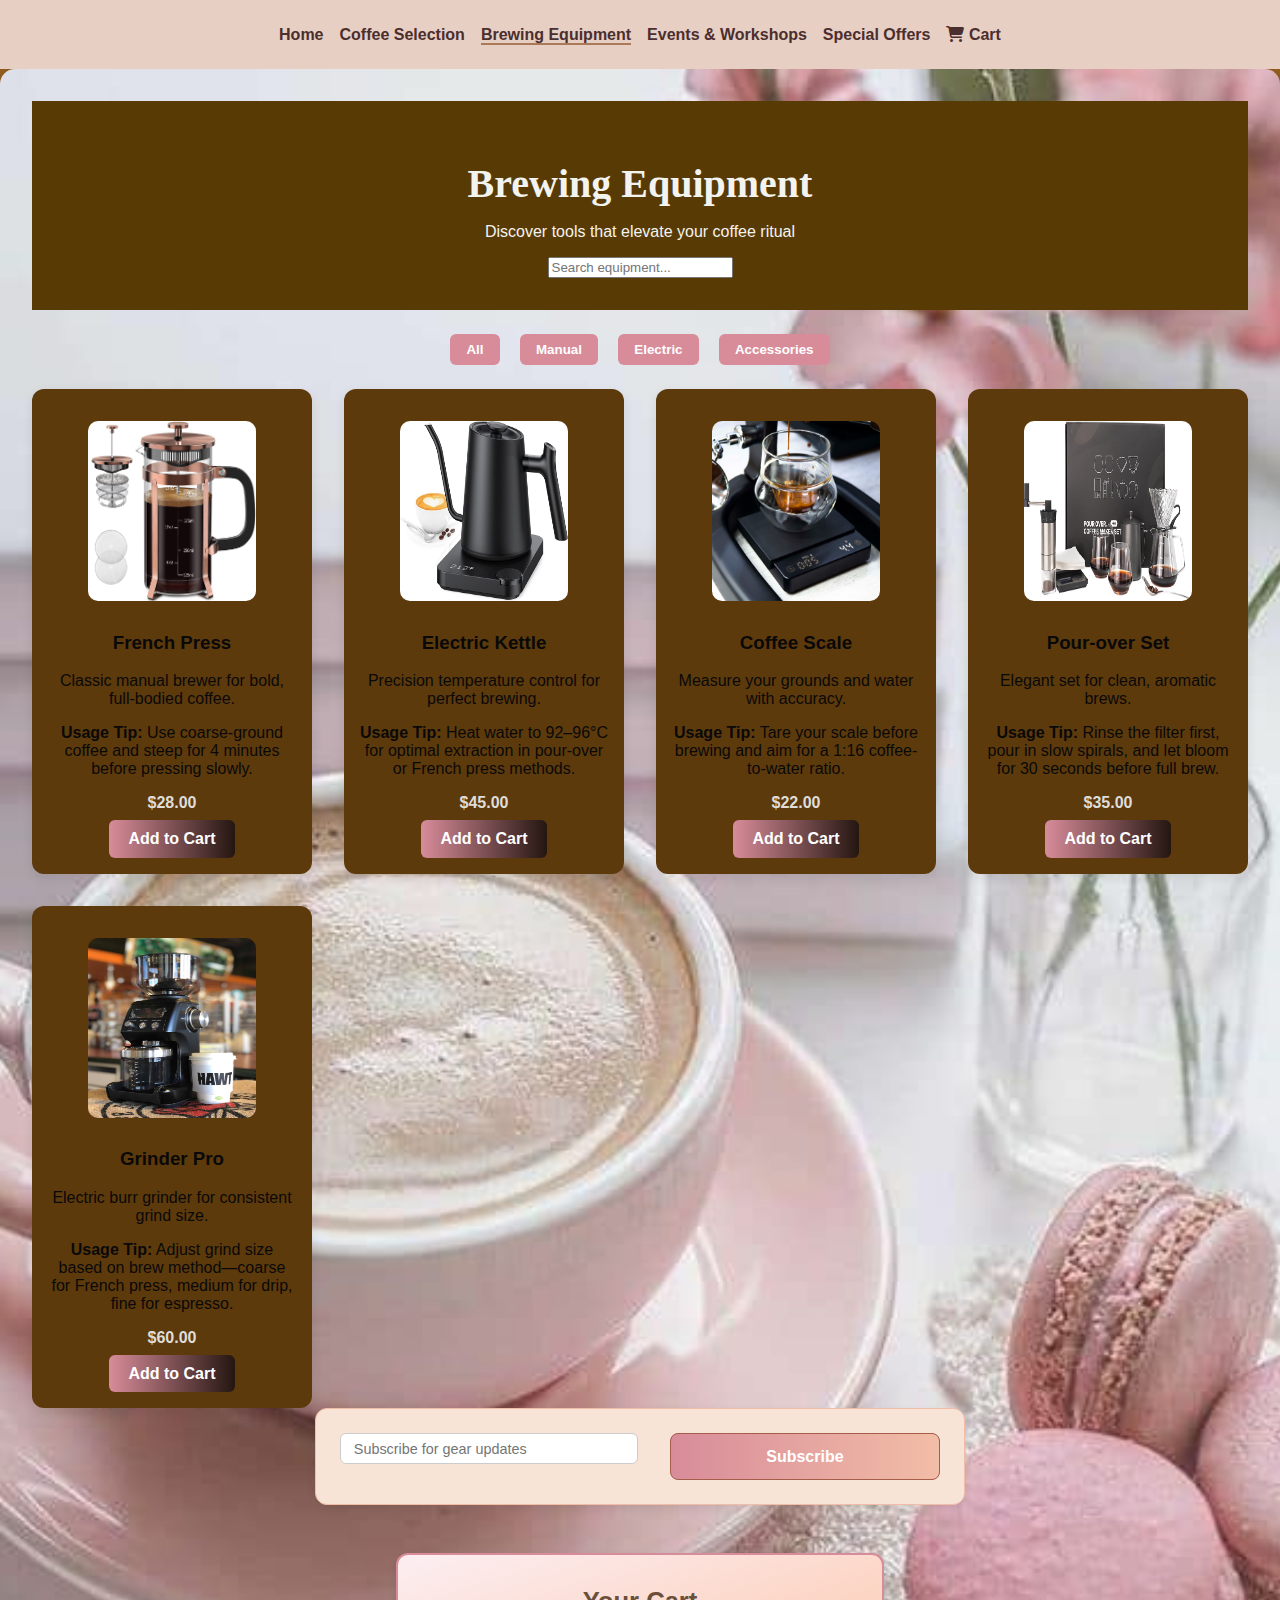
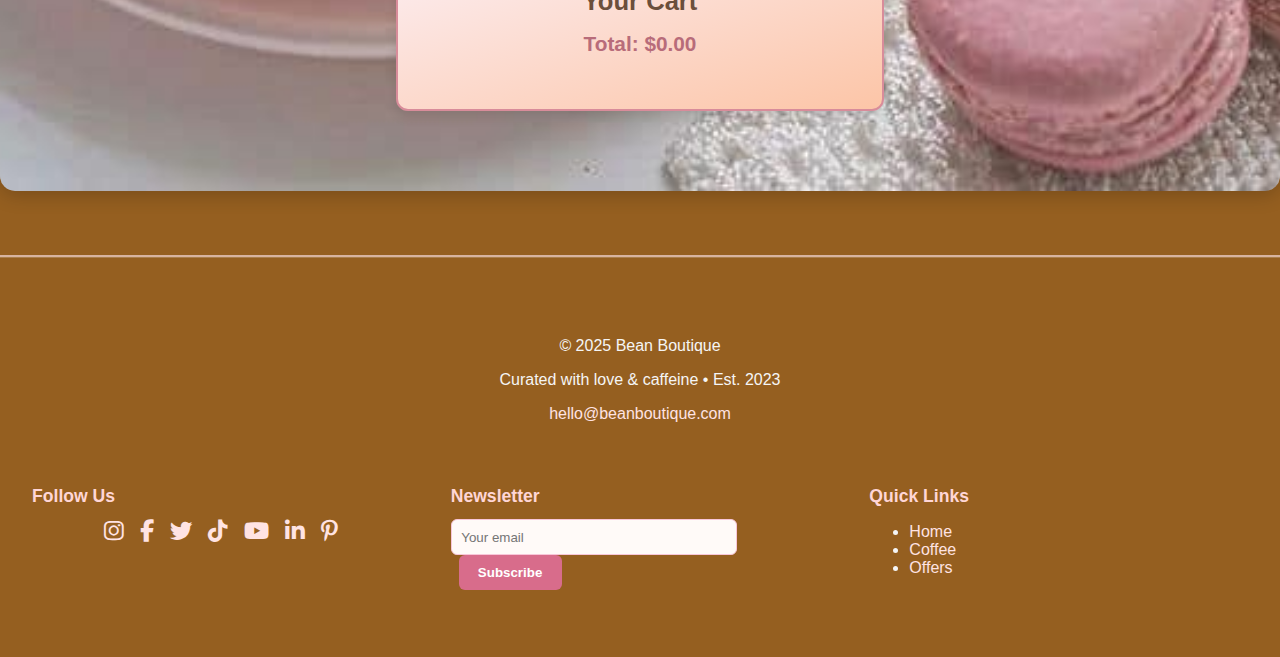
<file: brewing-equipment.html>
<!DOCTYPE html>
<html lang="en">
<head>
  <meta charset="UTF-8" />
  <meta name="viewport" content="width=device-width, initial-scale=1.0" />
  <title>Brewing Equipment | Bean Boutique</title>
  <link rel="stylesheet" href="../CSS/styles.css" />
  <script src="../js/brewing-equipment.js" defer></script>
  <link rel="stylesheet" href="https://cdnjs.cloudflare.com/ajax/libs/font-awesome/6.5.0/css/all.min.css" integrity="sha512-..." crossorigin="anonymous" referrerpolicy="no-referrer" />
</head>
<body class="coffee-selection">
  <nav>
  <div class="hamburger" id="hamburger">&#9776;</div>
  <ul id="navLinks">
    <li><a href="../index.html">Home</a></li>
    <li><a href="../html/coffee-selection.html">Coffee Selection</a></li>
    <li><a href="../html/brewing-equipment.html" class="active">Brewing Equipment</a></li>
    <li><a href="../html/events-workshops.html">Events & Workshops</a></li>
    <li><a href="../html/special-offers.html">Special Offers</a></li>
    <li><a href="../html/shopping-cart.html"><i class="fas fa-shopping-cart"></i> Cart</a></li>
  </ul>
</nav>

  <main>
    <section class="page-header">
      <h1>Brewing Equipment</h1>
      <p>Discover tools that elevate your coffee ritual</p>
      <input type="text" id="searchGear" placeholder="Search equipment..." />
    </section>

    <section id="filters">
      <button class="filter" data-filter="all">All</button>
      <button class="filter" data-filter=".manual">Manual</button>
      <button class="filter" data-filter=".electric">Electric</button>
      <button class="filter" data-filter=".accessory">Accessories</button>
    </section>

  
<section id="equipmentCatalogue" class="mix-container">
  <div class="coffee-card mix manual" data-name="French Press">
    <figure><img src="../images/fp.png" alt="French Press" /></figure>
    <h3>French Press</h3>
    <p>Classic manual brewer for bold, full-bodied coffee.</p>
    <p><strong>Usage Tip:</strong> Use coarse-ground coffee and steep for 4 minutes before pressing slowly.</p>
    <p class="price">$28.00</p>
    <button onclick="addToCart('French Press', 28.00)">Add to Cart</button>
  </div>

  <div class="coffee-card mix electric" data-name="Electric Kettle">
    <figure><img src="../images/ek.png" alt="Electric Kettle" /></figure>
    <h3>Electric Kettle</h3>
    <p>Precision temperature control for perfect brewing.</p>
    <p><strong>Usage Tip:</strong> Heat water to 92–96°C for optimal extraction in pour-over or French press methods.</p>
    <p class="price">$45.00</p>
    <button onclick="addToCart('Electric Kettle', 45.00)">Add to Cart</button>
  </div>

  <div class="coffee-card mix accessory" data-name="Coffee Scale">
    <figure><img src="../images/cs.png" alt="Coffee Scale" /></figure>
    <h3>Coffee Scale</h3>
    <p>Measure your grounds and water with accuracy.</p>
    <p><strong>Usage Tip:</strong> Tare your scale before brewing and aim for a 1:16 coffee-to-water ratio.</p>
    <p class="price">$22.00</p>
    <button onclick="addToCart('Coffee Scale', 22.00)">Add to Cart</button>
  </div>

  <div class="coffee-card mix manual" data-name="Pour-over Set">
    <figure><img src="../images/pos.png" alt="Pour-over Set" /></figure>
    <h3>Pour-over Set</h3>
    <p>Elegant set for clean, aromatic brews.</p>
    <p><strong>Usage Tip:</strong> Rinse the filter first, pour in slow spirals, and let bloom for 30 seconds before full brew.</p>
    <p class="price">$35.00</p>
    <button onclick="addToCart('Pour-over Set', 35.00)">Add to Cart</button>
  </div>

  <div class="coffee-card mix electric" data-name="Grinder Pro">
    <figure><img src="../images/gp.png" alt="Grinder Pro" /></figure>
    <h3>Grinder Pro</h3>
    <p>Electric burr grinder for consistent grind size.</p>
    <p><strong>Usage Tip:</strong> Adjust grind size based on brew method—coarse for French press, medium for drip, fine for espresso.</p>
    <p class="price">$60.00</p>
    <button onclick="addToCart('Grinder Pro', 60.00)">Add to Cart</button>
  </div>
</section>


    <form id="secureForm" method="POST" action="/submit">
      <input type="email" name="email" required placeholder="Subscribe for gear updates" />
      <button type="submit">Subscribe</button>
    </form>

   
    <section class="cart">
      <h2>Your Cart</h2>
      <ul id="cart-items"></ul>
      <p class="total">Total: $<span id="total">0.00</span></p>
    </section>
  </main>
  <script>
  document.getElementById('hamburger')?.addEventListener('click', () => {
    document.getElementById('navLinks').classList.toggle('show');
  });
</script>
<footer class="site-footer">
  <div class="footer-content">
    <p>&copy; 2025 Bean Boutique</p>
    <p>Curated with love & caffeine • Est. 2023</p>
    <p><a href="mailto:hello@beanboutique.com">hello@beanboutique.com</a></p>

    <div class="footer-widgets">
      <div class="widget">
        <h4>Follow Us</h4>
        <div class="social-icons">
          <a href="https://instagram.com/beanboutique" target="_blank" aria-label="Instagram"><i class="fab fa-instagram"></i></a>
          <a href="https://facebook.com/beanboutique" target="_blank" aria-label="Facebook"><i class="fab fa-facebook-f"></i></a>
          <a href="https://twitter.com/beanboutique" target="_blank" aria-label="Twitter"><i class="fab fa-twitter"></i></a>
          <a href="https://tiktok.com/@beanboutique" target="_blank" aria-label="TikTok"><i class="fab fa-tiktok"></i></a>
          <a href="https://youtube.com/beanboutique" target="_blank" aria-label="YouTube"><i class="fab fa-youtube"></i></a>
          <a href="https://linkedin.com/company/beanboutique" target="_blank" aria-label="LinkedIn"><i class="fab fa-linkedin-in"></i></a>
          <a href="https://pinterest.com/beanboutique" target="_blank" aria-label="Pinterest"><i class="fab fa-pinterest-p"></i></a>
        </div>
      </div>

      <div class="widget">
        <h4>Newsletter</h4>
        <form id="newsletter-form">
          <input type="email" placeholder="Your email" required />
          <button type="submit">Subscribe</button>
        </form>
      </div>

      <div class="widget">
        <h4>Quick Links</h4>
        <ul>
          <li><a href="../index.html">Home</a></li>
          <li><a href="../html/coffee-selection.html">Coffee</a></li>
          <li><a href="../html/special-offers.html">Offers</a></li>
        </ul>
      </div>
    </div>
  </div>
</footer>
<script>
  document.getElementById('newsletter-form')?.addEventListener('submit', function(e) {
    e.preventDefault();
    alert('Thanks for subscribing to Bean Boutique!');
    this.reset();
  });
</script>
</body>
</html>
</file>
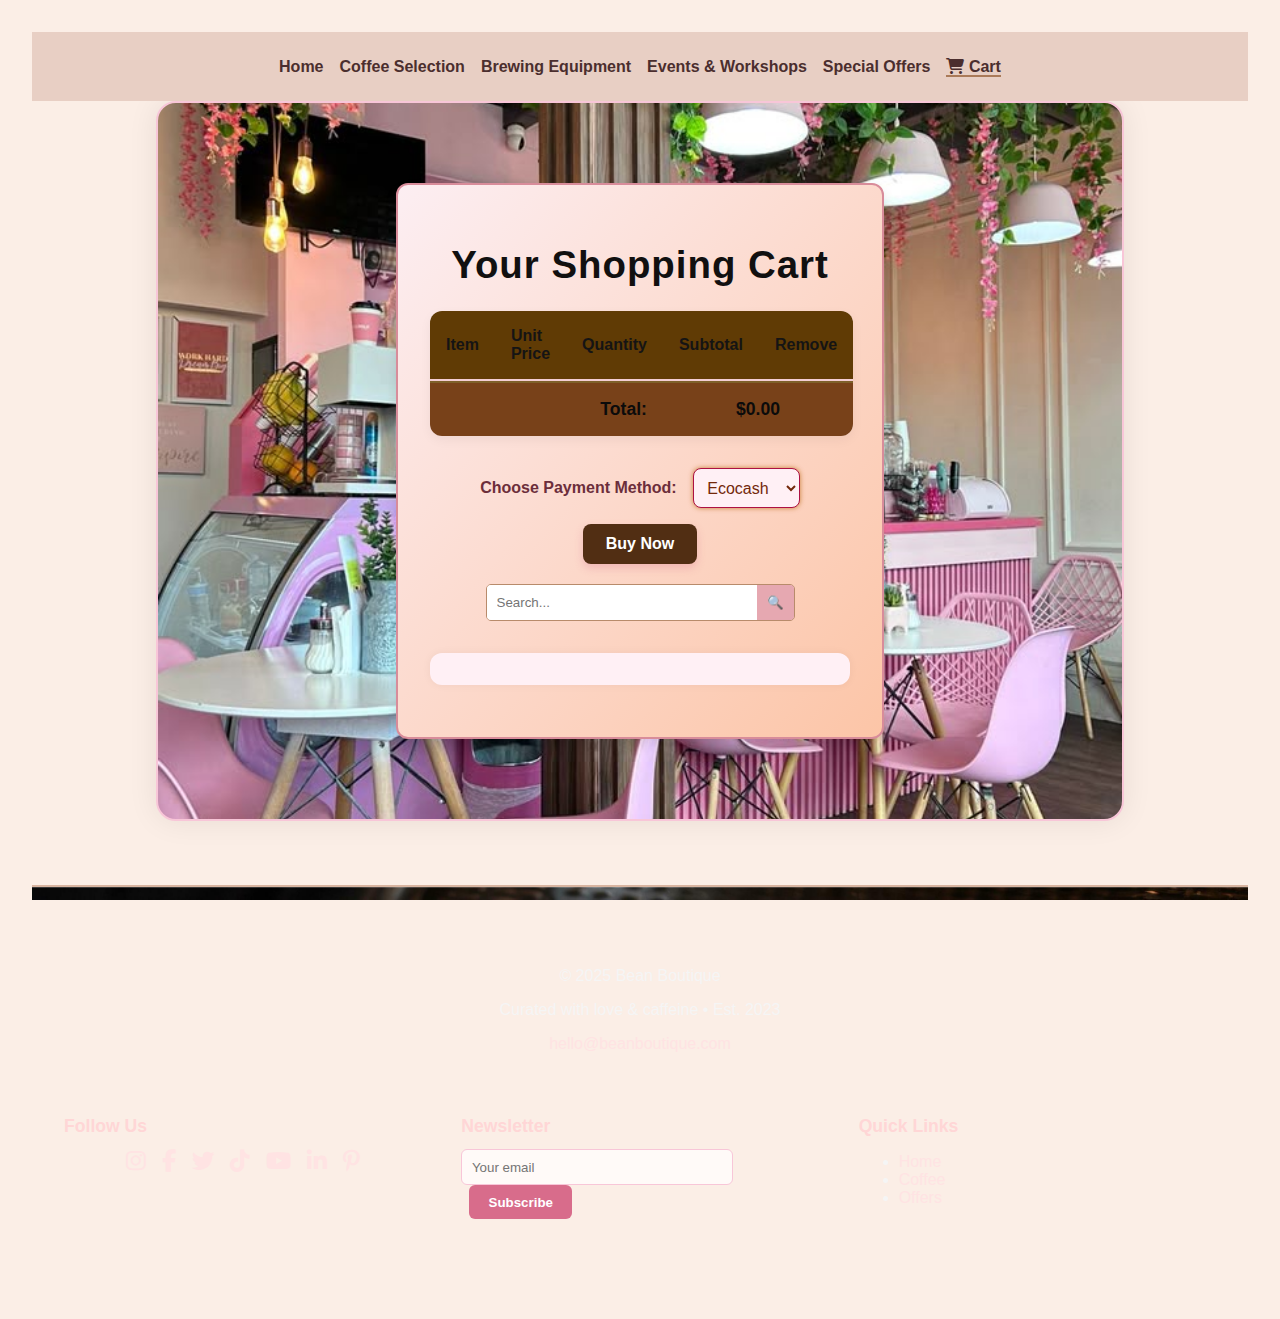
<file: shopping-cart.html>
<!DOCTYPE html>
<html lang="en">
<head>
  <meta charset="UTF-8" />
  <meta name="viewport" content="width=device-width, initial-scale=1.0" />
  <title>Shopping Cart | Bean Boutique</title>
  <link rel="stylesheet" href="../CSS/styles.css" />
  <script src="../js/shopping-cart.js" defer></script>
  <link rel="stylesheet" href="https://cdnjs.cloudflare.com/ajax/libs/font-awesome/6.5.0/css/all.min.css" integrity="sha512-..." crossorigin="anonymous" referrerpolicy="no-referrer" />
</head>
<body class="shopping-cart">

 <nav>
  <div class="hamburger" id="hamburger">&#9776;</div>
  <ul id="navLinks">
    <li><a href="../index.html">Home</a></li>
    <li><a href="../html/coffee-selection.html">Coffee Selection</a></li>
    <li><a href="../html/brewing-equipment.html">Brewing Equipment</a></li>
    <li><a href="../html/events-workshops.html">Events & Workshops</a></li>
    <li><a href="../html/special-offers.html">Special Offers</a></li>
    <li><a href="../html/shopping-cart.html" class="active"><i class="fas fa-shopping-cart"></i> Cart</a></li>
  </ul>
</nav>

  <main>
    <div class="cart-container">
      <section class="cart">
        <h1>Your Shopping Cart</h1>
        <table id="cartTable">
          <thead>
            <tr>
              <th>Item</th>
              <th>Unit Price</th>
              <th>Quantity</th>
              <th>Subtotal</th>
              <th>Remove</th>
            </tr>
          </thead>
          <tbody id="cartBody"></tbody>
          <tfoot>
            <tr>
              <td colspan="3" style="text-align: right;"><strong>Total:</strong></td>
              <td colspan="2">$<span id="total">0.00</span></td>
            </tr>
          </tfoot>
        </table>

        <div class="payment-section">
          <label for="payment">Choose Payment Method:</label>
          <select id="payment">
            <option value="Ecocash">Ecocash</option>
            <option value="InnBucks">InnBucks</option>
            <option value="Swipe">Swipe</option>
            <option value="Cash">Cash</option>
          </select>
          <button id="buyBtn">Buy Now</button>
        </div>
        <div class="search-bar-container">
  <form class="search-form" action="/search-results.html" method="GET">
    <input type="text" name="query" placeholder="Search..." required />
    <button type="submit">🔍</button>
  </form>
</div>

        <p id="confirmation" class="thank-you"></p>
      </section>
    </div>
  </main>
<script>
  document.getElementById('hamburger')?.addEventListener('click', () => {
    document.getElementById('navLinks').classList.toggle('show');
  });
</script>

<footer class="site-footer">
  <div class="footer-content">
    <p>&copy; 2025 Bean Boutique</p>
    <p>Curated with love & caffeine • Est. 2023</p>
    <p><a href="mailto:hello@beanboutique.com">hello@beanboutique.com</a></p>

    <div class="footer-widgets">
      <div class="widget">
        <h4>Follow Us</h4>
        <div class="social-icons">
          <a href="https://instagram.com/beanboutique" target="_blank" aria-label="Instagram"><i class="fab fa-instagram"></i></a>
          <a href="https://facebook.com/beanboutique" target="_blank" aria-label="Facebook"><i class="fab fa-facebook-f"></i></a>
          <a href="https://twitter.com/beanboutique" target="_blank" aria-label="Twitter"><i class="fab fa-twitter"></i></a>
          <a href="https://tiktok.com/@beanboutique" target="_blank" aria-label="TikTok"><i class="fab fa-tiktok"></i></a>
          <a href="https://youtube.com/beanboutique" target="_blank" aria-label="YouTube"><i class="fab fa-youtube"></i></a>
          <a href="https://linkedin.com/company/beanboutique" target="_blank" aria-label="LinkedIn"><i class="fab fa-linkedin-in"></i></a>
          <a href="https://pinterest.com/beanboutique" target="_blank" aria-label="Pinterest"><i class="fab fa-pinterest-p"></i></a>
        </div>
      </div>

      <div class="widget">
        <h4>Newsletter</h4>
        <form id="newsletter-form">
          <input type="email" placeholder="Your email" required />
          <button type="submit">Subscribe</button>
        </form>
      </div>

      <div class="widget">
        <h4>Quick Links</h4>
        <ul>
          <li><a href="../index.html">Home</a></li>
          <li><a href="../html/coffee-selection.html">Coffee</a></li>
          <li><a href="../html/special-offers.html">Offers</a></li>
        </ul>
      </div>
    </div>
  </div>
</footer>
<script>
  document.getElementById('newsletter-form')?.addEventListener('submit', function(e) {
    e.preventDefault();
    alert('Thanks for subscribing to Bean Boutique!');
    this.reset();
  });
</script>
</body>
</html>
</file>
<file: CSS/styles.css>
body {
  margin: 0;
  font-family: 'Segoe UI', sans-serif;
  background-color: #955f20; 
  color: #0a0909; 
}

header {
  background-color: #7b4a32;
  padding: 1rem;
  text-align: center;
}

nav ul {
  list-style: none;
  padding: 0;
  display: flex;
  justify-content: center;
  gap: 1rem;
}

nav a {
  text-decoration: none;
  color: #4b2e2e;
  font-weight: bold;
}

.hero-banner {
  background: url('../images/pl.png') no-repeat center center;
  background-size: cover;
  padding: 6rem 2rem;
  text-align: center;
  color: #f0eded;
}

.hero-text {
  background-color: rgba(0, 0, 0, 0.5);
  display: inline-block;
  padding: 2rem;
  border-radius: 10px;
}

.cta-button {
  background-color: #3e2a20; 
  color: #f8f0f0;
  padding: 0.75rem 1.5rem;
  border: none;
  border-radius: 5px;
  text-decoration: none;
  font-weight: bold;
}

.slideshow {
  width: 100%;
  overflow: hidden;
  display: flex;
  justify-content: center;
  align-items: center;
  background-color: #5c3b26; 
  padding: 20px 0;
}

.slide-track {
  display: flex;
  gap: 20px;
  animation: scroll 30s linear infinite;
}

.slide-track img {
  width: 250px;          
  height: auto;
  border-radius: 12px;   
  box-shadow: 0 4px 10px rgba(0, 0, 0, 0.1);
  transition: transform 0.3s ease;
}

.slide-track img:hover {
  transform: scale(1.05); 
}

@keyframes scroll {
  0% {
    transform: translateX(0);
  }
  100% {
    transform: translateX(-50%);
  }
}


@media (max-width: 768px) {
  .slide-track img {
    width: 180px;
  }
}

.search-bar-container {
  display: flex;
  justify-content: center;
  margin: 20px 0;
}

.search-form {
  display: flex;
  border: 1px solid #b88b6b; 
  border-radius: 5px;
  overflow: hidden;
}

.search-form input[type="text"] {
  padding: 10px;
  border: none;
  outline: none;
  width: 250px;
}

.search-form button {
  padding: 10px;
  background-color: #e6a8b1; 
  border: none;
  cursor: pointer;
  color: #4b2e2e;
}

.box {
  padding: 2rem;
  background-color: #e7e0db; 
  margin: 1rem;
  border-radius: 10px;
  box-shadow: 0 0 10px rgba(0,0,0,0.05);
  text-align: center;
}

footer {
  background-color: #18110e;
  text-align: center;
  padding: 1rem;
}

.box .about-img {
  width: 300px;         
  height: auto;
  border-radius: 10px;   
  margin: 10px 0;        
  box-shadow: 0 4px 8px rgba(0, 0, 0, 0.1); 
}

.modal {
  display: none;
  position: fixed;
  top: 0; left: 0;
  width: 100%; height: 100%;
  background-color: rgba(0,0,0,0.5);
}

.location {
  text-align: center;
  background-color: #f3e7dd; 
  padding: 40px 20px;
  border-top: 2px solid #d6c4b8; 
}

.location h2 {
  color: #4a2c2a; 
  font-size: 1.8rem;
}

.location p {
  font-size: 1.1rem;
  color: #555;
  margin-bottom: 15px;
}

.community-feed {
  background-color: #d9a48f; 
  text-align: center;
  padding: 50px 20px;
}

.community-feed h2 {
  font-size: 2rem;
  color: #2e1a1a; 
  margin-bottom: 10px;
}

.community-feed p {
  font-size: 1rem;
  color: #074663;
  margin-bottom: 30px;
}

.social-icons {
  display: flex;
  justify-content: center;
  gap: 25px;
  margin-top: 20px;
}

.social-icons a {
  color: #5e3a3a; 
  font-size: 2.5rem;
  transition: transform 0.3s, color 0.3s;
}

.social-icons a:hover {
  transform: scale(1.2);
  color: #e6b8a2; 
}

.modal-content {
  background-color: #fff;
  margin: 10% auto;
  padding: 2rem;
  width: 80%;
  max-width: 400px;
  border-radius: 10px;
  text-align: center;
}

.close {
  float: right;
  font-size: 1.5rem;
  cursor: pointer;
}

.page-header {
  text-align: center;
  padding: 2rem 1rem;
  background-color: #f6e4e8; 
  color: #3e2c2c;
}

.page-header h1 {
  font-family: 'Playfair Display', serif;
  font-size: 2.5rem;
  margin-bottom: 0.5rem;
}

.page-header p {
  font-family: 'Lato', sans-serif;
  font-size: 1rem;
}

#searchInput {
  margin-top: 1rem;
  padding: 0.5rem 1rem;
  width: 60%;
  max-width: 400px;
  border: 1px solid #b88b6b; 
}

#filters {
  text-align: center;
}


header, nav {
  background-color: #2c241f;  
  text-align: center;
  padding: 1rem;
  position: relative;
  z-index: 2; 
}

nav ul { 
  list-style: none;
  padding: 0;
  display: flex;
  justify-content: center;
  gap: 1rem;
}

nav a {
  text-decoration: none;
  color: #4b2e2e;
  font-weight: bold;
}

nav a.active {
  border-bottom: 2px solid #aa7a58;
}


.page-header {
  padding: 2rem 1rem;
  background-color: #583a05;
  color: #f3f3ef;
}

.page-header h1 {
  font-size: 2.5rem;
  margin-bottom: 0.5rem;
}

.page-header p {
  font-size: 1rem;
  margin-bottom: 1rem;
}

#searchInput {
  padding: 0.5rem 1rem;
  width: 60%;
  max-width: 400px;
  border: 1px solid #ccc;
  border-radius: 6px;
}


#filters {
  text-align: center;
  margin: 1rem 0;
}

#filters button {
  margin: 0 5px;
  padding: 0.5rem 1rem;
  border: none;
  border-radius: 6px;
  cursor: pointer;
  background-color: #7b4a0e;
  color: #fff;
  font-weight: bold;
  transition: background 0.3s, transform 0.3s;
}

#filters button:hover {
  background-color: #b86c7a;
  transform: scale(1.05);
}


body.coffee-selection main {
  background-image: url('../images/pink.png'); 
  background-size: cover;
  background-position: center;
  background-repeat: no-repeat;
  padding: 2rem;
  border-radius: 15px; 
  box-shadow: 0 4px 20px rgba(0,0,0,0.2); 
}

.mix-container {
  display: grid;
  grid-template-columns: repeat(auto-fit, minmax(280px, 1fr));
  gap: 2rem;
}

.coffee-card {
  background-color: #5d3a0c;
  padding: 1rem;
  border-radius: 12px;
  box-shadow: 0 4px 12px rgba(22, 22, 22, 0.08);
  transition: transform 0.3s ease;
  text-align: center;
}

.coffee-card:hover {
  transform: translateY(-6px);
}


.coffee-card figure img {
  width: 100%;
  height: 180px;   
  border-radius: 10px;
  margin-bottom: 0.5rem;
}


.notes {
  list-style: none;
  padding: 0;
  margin: 0.5rem 0;
}

.notes li {
  display: inline-block;
  background-color: #e3d2d7;
  padding: 0.3rem 0.6rem;
  margin: 0.2rem;
  border-radius: 4px;
  font-size: 0.9rem;
  color: #a95010;
}

/* Method & Price */
.method {
  font-style: italic;
  color: #f5f0ec;
  margin: 0.5rem 0;
}

.price {
  font-weight: bold;
  color: #dfddd9;
  margin: 0.5rem 0;
}

/* Add to Cart Button */
.coffee-card button {
  background: linear-gradient(to right, #d88c9a, #241610);
  color: #fff;
  border: none;
  padding: 0.6rem 1.2rem;
  border-radius: 6px;
  cursor: pointer;
  font-weight: bold;
  font-size: 1rem;
  transition: all 0.3s ease;
}

.coffee-card button:hover {
  background: linear-gradient(to right, #b86c7a, #e8a8a0);
  transform: scale(1.05);
}

/* === Cart Section === */
.cart {
  background-color: #fff;
  padding: 2rem;
  margin: 2rem auto;
  border-radius: 10px;
  max-width: 400px;
  text-align: center;
  box-shadow: 0 2px 6px rgba(0,0,0,0.05);
}

.cart h2 {
  margin-top: 0;
  font-size: 1.5rem;
  color: #4b2e2e;
}

.cart ul {
  list-style: none;
  padding: 0;
}

.cart li {
  margin-bottom: 0.5rem;
}

.total {
  font-weight: bold;
  margin-top: 1rem;
  font-size: 1.2rem;
  color: #4b2e2e;
}

/* Subscription Form */
#secureForm {
  text-align: center;
  margin: 2rem 0;
}

#secureForm input[type="email"] {
  padding: 0.5rem;
  font-size: 1rem;
  width: 250px;
  border: 1px solid #ccc;
  border-radius: 4px;
}

#secureForm button {
  margin-left: 1rem;
  padding: 0.5rem 1rem;
  border: none;
  border-radius: 6px;
  background: linear-gradient(to right, #d88c9a, #f2bda6);
  color: #fff;
  font-weight: bold;
  cursor: pointer;
  transition: all 0.3s ease;
}

#secureForm button:hover {
  background: linear-gradient(to right, #b86c7a, #e8a8a0);
  transform: scale(1.05);
}

@media (max-width: 768px) {
  #searchInput {
    width: 90%;
  }

  .coffee-card figure img {
    height: 150px; 
  }
}
header, nav {
  background-color: #e8cfc4;
  text-align: center;
  padding: 0.6rem 1rem; 
  position: relative;
  z-index: 2;
}

#searchInput {
  padding: 0.4rem 0.8rem; 
  width: 50%;
  max-width: 300px;
  font-size: 0.9rem;
  border: 1px solid #d88c9a;
  border-radius: 6px;
  box-shadow: 0 2px 4px rgba(216, 140, 154, 0.2);
}

.cart {
  background: linear-gradient(to bottom right, #fceef2, #fcc5a7);
  padding: 2rem;
  margin: 3rem auto;
  border-radius: 12px;
  max-width: 420px;
  text-align: center;
  box-shadow: 0 6px 12px rgba(0,0,0,0.1);
  border: 2px solid #d88c9a;
}

.cart h2 {
  font-size: 1.6rem;
  color: #6b4f3b;
  margin-bottom: 1rem;
}

.total {
  font-size: 1.3rem;
  color: #b86c7a;
  font-weight: bold;
}

#secureForm {
  background-color: #fff;
  padding: 1.5rem;
  margin: 2rem auto;
  border-radius: 10px;
  max-width: 420px;
  box-shadow: 0 4px 10px rgba(0,0,0,0.08);
  border: 1px solid #f2bda6;
}

#secureForm input[type="email"] {
  padding: 0.4rem 0.8rem;
  font-size: 0.9rem;
  width: 70%;
  border: 1px solid #ccc;
  border-radius: 6px;
  margin-bottom: 1rem;
}

#secureForm button {
  padding: 0.5rem 1rem;
  background: linear-gradient(to right, #d88c9a, #f2bda6);
  color: #fff;
  font-weight: bold;
  border: none;
  border-radius: 6px;
  cursor: pointer;
  transition: all 0.3s ease;
}

#secureForm button:hover {
  background: linear-gradient(to right, #b86c7a, #e8a8a0);
  transform: scale(1.05);
}

.coffee-card:hover {
  transform: translateY(-8px);
  box-shadow: 0 6px 16px rgba(0,0,0,0.1);
}

#filters button {
  background-color: #d88c9a;
  color: #fff;
  border: none;
  padding: 0.5rem 1rem;
  margin: 0.5rem;
  border-radius: 6px;
  font-weight: bold;
  cursor: pointer;
  transition: all 0.3s ease;
}

#filters button:hover {
  background-color: #b86c7a;
  transform: scale(1.05);
}


@media (max-width: 768px) {
  .mix-container {
    grid-template-columns: 1fr;
  }

  .coffee-card figure img {
    height: 150px;
  }
}


.event-card {
  background-color: #462603;
  padding: 1rem;
  border-radius: 12px;
  box-shadow: 0 4px 12px rgba(0,0,0,0.08);
  transition: transform 0.3s ease;
  text-align: center;
}

.event-card:hover {
  transform: translateY(-6px);
}

.event-card figure img {
  width: 100%;
  height: 180px;
  object-fit: cover;
  border-radius: 10px;
  margin-bottom: 0.5rem;
}

.event-card h3 {
  color: #090909;
  margin-bottom: 0.3rem;
}

.event-card p {
  font-size: 0.95rem;
  color: #eee9e9;
  margin: 0.3rem 0;
}

.event-card button {
  background: linear-gradient(to right, #d88c9a, #f2bda6);
  color: #070707;
  border: none;
  padding: 0.6rem 1.2rem;
  border-radius: 6px;
  cursor: pointer;
  font-weight: bold;
  font-size: 1rem;
  transition: all 0.3s ease;
}

.event-card button:hover {
  background: linear-gradient(to right, #b86c7a, #e8a8a0);
  transform: scale(1.05);
}

@media (max-width: 768px) {
  .event-card figure img {
    height: 150px;
  }
}

body.shopping-cart {
  background-color: #fbeee6;
  font-family: 'Segoe UI', sans-serif;
  color: #4a2c2a;
  padding: 2rem;
}

body.shopping-cart .cart-container {
  max-width: 900px;
  margin: auto;
  padding: 2rem;
  border-radius: 20px;
  background: url('../images/pcs.png') center center no-repeat;
  background-size: cover;
  background-color: #fff;
  box-shadow: 0 0 30px rgba(0,0,0,0.08);
  border: 2px solid #f8c6d8;
}


body.shopping-cart .cart h1 {
  text-align: center;
  font-size: 2.4rem;
  margin-bottom: 1.5rem;
  color: #111010;
  font-weight: 600;
  letter-spacing: 1px;
}


body.shopping-cart table#cartTable {
  width: 100%;
  border-collapse: separate;
  border-spacing: 0;
  background-color: #fff0f5;
  border-radius: 12px;
  overflow: hidden;
  box-shadow: 0 4px 12px rgba(0, 0, 0, 0.05);
  margin-top: 1rem;
}

body.shopping-cart table#cartTable thead th {
  background-color: #603b05;
  color: #151414;
  font-weight: 600;
  font-size: 1rem;
  padding: 1rem;
  border-bottom: 2px solid #f3cdd3;
  text-align: left;
}

body.shopping-cart table#cartTable tbody td {
  padding: 1rem;
  color: #4a2c2a;
  border-bottom: 1px solid #75400e;
  vertical-align: middle;
}

body.shopping-cart table#cartTable tbody tr:nth-child(even) {
  background-color: #fff7fa;
}

body.shopping-cart table#cartTable tbody tr:hover {
  background-color: #ffe6ee;
}

body.shopping-cart table#cartTable tfoot td {
  padding: 1rem;
  font-weight: bold;
  font-size: 1.1rem;
  background-color: #784119;
  color: #0b0b0b;
  border-top: 2px solid #7e602a;
}


body.shopping-cart table#cartTable button {
  background-color: #361504;
  color: white;
  border: none;
  padding: 0.4rem 0.8rem;
  border-radius: 6px;
  cursor: pointer;
  font-size: 0.9rem;
  transition: background-color 0.3s ease;
}

body.shopping-cart .payment-section {
  margin-top: 2rem;
  display: flex;
  align-items: center;
  gap: 1rem;
  flex-wrap: wrap;
  justify-content: center;
}

body.shopping-cart .payment-section label {
  font-weight: 600;
  color: #6c2e3b;
  font-size: 1rem;
}

body.shopping-cart .payment-section select {
  padding: 0.6rem;
  border-radius: 8px;
  border: 1px solid #ad1143;
  background-color: #fff0f5;
  color: #73280a;
  font-size: 1rem;
  box-shadow: 0 0 5px rgba(184, 97, 9, 0.744);
}


body.shopping-cart #buyBtn {
  background-color: #512e13;
  color: white;
  border: none;
  padding: 0.7rem 1.4rem;
  border-radius: 8px;
  cursor: pointer;
  font-weight: bold;
  font-size: 1rem;
  transition: background-color 0.3s ease, transform 0.2s ease;
  box-shadow: 0 4px 8px rgba(216, 108, 139, 0.3);
}

body.shopping-cart #buyBtn:hover {
  background-color: #160b02;
  transform: scale(1.03);
}


body.shopping-cart .thank-you {
  margin-top: 2rem;
  font-size: 1.2rem;
  color: #6c2e3b;
  font-weight: 600;
  text-align: center;
  background-color: #fff0f5;
  padding: 1rem;
  border-radius: 12px;
  box-shadow: 0 0 10px rgba(0,0,0,0.05);
}

body.special-offers {
  background: url('../images/pl.jpg') center center no-repeat;
  background-size: cover;
  background-attachment: fixed;
  font-family: 'Segoe UI', sans-serif;
  color: #4a2c2a;
  padding: 2rem;
}


body.special-offers .section h2 {
  color: #0d0d0d;
  font-size: 2rem;
  margin-bottom: 1rem;
}

body.special-offers .coffee-grid {
  display: grid;
  grid-template-columns: repeat(auto-fit, minmax(250px, 1fr));
  gap: 2rem;
  margin-top: 2rem;
}

body.special-offers .coffee-card {
  background-color: #542f0a;
  border-radius: 12px;
  padding: 1rem;
  box-shadow: 0 0 10px rgba(0,0,0,0.05);
  text-align: center;
}

body.special-offers .coffee-card img {
  width: 100%;
  border-radius: 8px;
}

body.special-offers .coffee-card h3 {
  margin-top: 1rem;
  color: #ebe7e3;
}

body.special-offers .coffee-card p {
  color: #f3c6b5;
}

body.special-offers .btn {
  background-color: #492b05;
  color: white;
  border: none;
  padding: 0.6rem 1.2rem;
  border-radius: 6px;
  cursor: pointer;
  font-weight: bold;
  margin-top: 0.5rem;
}

body.special-offers .btn:hover {
  background-color: #c85a78;
}

/* Subscription Form */
body.special-offers form#secureForm {
  margin-top: 3rem;
  background-color: #fff0f5;
  padding: 1.5rem;
  border-radius: 12px;
  box-shadow: 0 0 10px rgba(0,0,0,0.05);
}

body.special-offers form label {
  display: block;
  margin-top: 1rem;
  font-weight: 600;
  color: #6c2e3b;
}

body.special-offers form input,
body.special-offers form select {
  width: 100%;
  padding: 0.6rem;
  margin-top: 0.5rem;
  border: 1px solid #dca1b4;
  border-radius: 6px;
  background-color: #fff7fa;
  color: #6c2e3b;
}

body.special-offers form button {
  margin-top: 1.5rem;
  background-color: #e07a5f;
  color: white;
  border: none;
  padding: 0.7rem 1.4rem;
  border-radius: 8px;
  cursor: pointer;
  font-weight: bold;
}

body.special-offers form button:hover {
  background-color: #d65a3f;
}

/* Modal Popup */
body.special-offers .modal {
  position: fixed;
  top: 0;
  left: 0;
  width: 100%;
  height: 100%;
  background-color: rgba(0,0,0,0.4);
  display: flex;
  justify-content: center;
  align-items: center;
  z-index: 1000;
}

body.special-offers .modal.hidden {
  display: none;
}

body.special-offers .modal-content {
  background-color: #3d250a;
  padding: 2rem;
  border-radius: 12px;
  text-align: center;
  box-shadow: 0 0 20px rgba(0,0,0,0.2);
}

body.special-offers #closeModal {
  float: right;
  font-size: 1.5rem;
  cursor: pointer;
  color: #301d05;
}
header h1 {
  display: none;
}



.hamburger {
  display: none;
  font-size: 2rem;
  cursor: pointer;
  color: #2c2002;
  padding: 0.5rem 1rem;
}


@media (max-width: 768px) {
  .hamburger {
    display: block;
    text-align: right;
  }

  nav ul {
    display: none;
    flex-direction: column;
    align-items: center;
    background-color: #ebe7e0;
    border-radius: 12px;
    padding: 1rem;
    box-shadow: 0 0 10px rgba(0,0,0,0.05);
  }

  nav ul.show {
    display: flex;
  }

  nav ul li {
    margin: 0.5rem 0;
  }
}


.site-footer {
  background: url('../images/bpl.png') center center no-repeat;
  background-size: cover;
  background-attachment: fixed;
  color: #f5f5f5;
  text-align: center;
  padding: 4rem 2rem;
  font-size: 1rem;
  border-top: 2px solid #d8b4a0;
  margin-top: 4rem;
  box-shadow: inset 0 1px 0 rgba(255,255,255,0.2);
}


.site-footer a {
  color: #ffe3e3;
  text-decoration: none;
  font-weight: 500;
}

.site-footer a:hover {
  text-decoration: underline;
  color: #ffffff;
}


.footer-widgets {
  display: flex;
  flex-wrap: wrap;
  justify-content: center;
  gap: 2.5rem;
  margin-top: 2.5rem;
}

.footer-widgets .widget {
  flex: 1 1 220px;
  text-align: left;
}

.footer-widgets h4 {
  color: #ffd6d6;
  margin-bottom: 0.75rem;
  font-size: 1.1rem;
}


#newsletter-form input {
  padding: 0.6rem;
  border: 1px solid #f8c6d8;
  border-radius: 6px;
  width: 70%;
  background-color: #fffaf8;
  color: #3e2b2a;
}

#newsletter-form button {
  padding: 0.6rem 1.2rem;
  background-color: #d86c8b;
  color: white;
  border: none;
  border-radius: 6px;
  margin-left: 0.5rem;
  cursor: pointer;
  font-weight: bold;
}

#newsletter-form button:hover {
  background-color: #c85a78;
}


.social-icons {
  display: flex;
  gap: 1rem;
  margin-top: 0.5rem;
}

.social-icons a {
  font-size: 1.4rem;
  color: #ffe3e3;
  transition: color 0.3s ease;
}

.social-icons a:hover {
  color: #ffffff;
}
#secureForm {
  display: flex;
  flex-wrap: wrap;
  gap: 1rem;
  justify-content: center;
  background-color: #F8E4D7;
  padding: 1.5rem;
  border-radius: 12px;
  max-width: 600px;
  margin: auto;
}

#secureForm input,
#secureForm button {
  flex: 1 1 200px;
  padding: 0.75rem;
  border: 1px solid #A65D4A;
  border-radius: 8px;
  font-size: 1rem;
}

#secureForm button {
  background-color: #A65D4A;
  color: #fff;
  cursor: pointer;
  transition: background-color 0.3s ease;
}

#secureForm button:hover {
  background-color: #854937;
}
</file>
